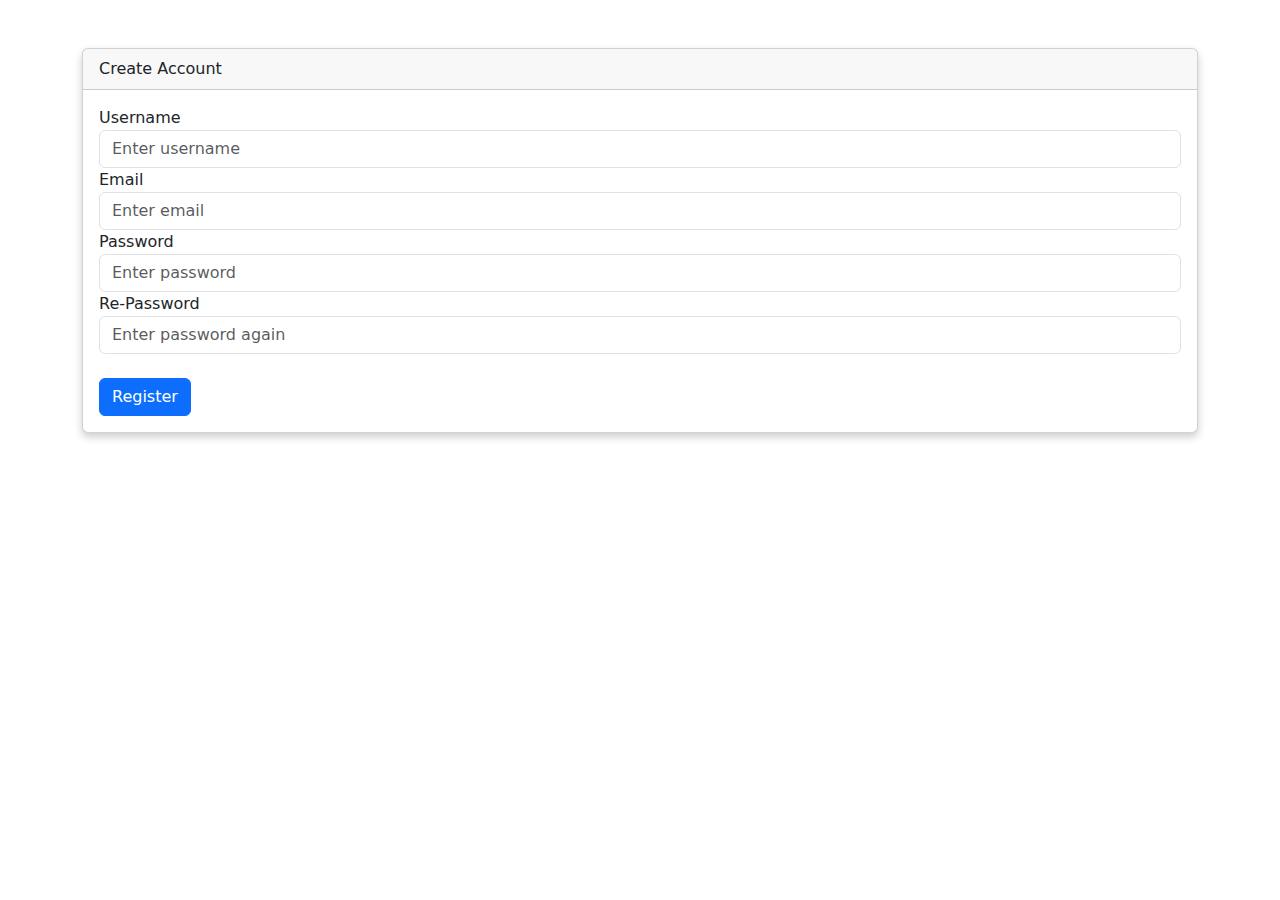
<file: Project#2-FormValidator/index.html>
<!DOCTYPE html>
<html lang="en">

<head>
    <meta charset="UTF-8">
    <meta http-equiv="X-UA-Compatible" content="IE=edge">
    <meta name="viewport" content="width=device-width, initial-scale=1.0">
    <title>Project 2 - Form Validator</title>
    <link href="https://cdn.jsdelivr.net/npm/bootstrap@5.2.0-beta1/dist/css/bootstrap.min.css" rel="stylesheet">
    <style>
        .card {
            box-shadow: 0px 4px 8px 0px rgba(0, 0, 0, 0.2);
        }
    </style>
</head>

<body>

    <div class="container my-5 d-flexbox justify-content-center">
        <div class="col sm-5">
            <div class="card">
                <div class="card-header">Create Account</div>
                <div class="card-body">
                    <form id="form">
                        <div class="form-group">
                            <label for="username">Username</label>
                            <input type="text" class="form-control" id="username" placeholder="Enter username">
                            <div></div>
                        </div>
                        <div class="form-group">
                            <label for="email">Email</label>
                            <input type="email" class="form-control" id="email" placeholder="Enter email">
                            <div></div>
                        </div>
                        <div class="form-group">
                            <label for="password">Password</label>
                            <input type="password" class="form-control" id="password" placeholder="Enter password">
                            <div></div>
                        </div>

                        <div class="form-group">
                            <label for="repassword">Re-Password</label>
                            <input type="password" class="form-control" id="repassword"
                                placeholder="Enter password again">
                            <div></div>
                        </div>
                        <div class="empty">
                            <label></label>
                        </div>
                        <button type="submit" class="btn btn-primary btn-block">Register</button>
                    </form>
                </div>
            </div>
        </div>
    </div>


    <!--scripts-->
    <script src="https://code.jquery.com/jquery-3.6.0.slim.js"></script>
    <script src="https://cdn.jsdelivr.net/npm/bootstrap@5.2.0-beta1/dist/js/bootstrap.bundle.min.js"></script>
    <script src="https://cdn.jsdelivr.net/npm/@popperjs/core@2.11.5/dist/umd/popper.min.js"></script>
    <script src="https://cdn.jsdelivr.net/npm/bootstrap@5.2.0-beta1/dist/js/bootstrap.min.js"></script>
    <script src="script.js"></script>
</body>

</html>
</file>
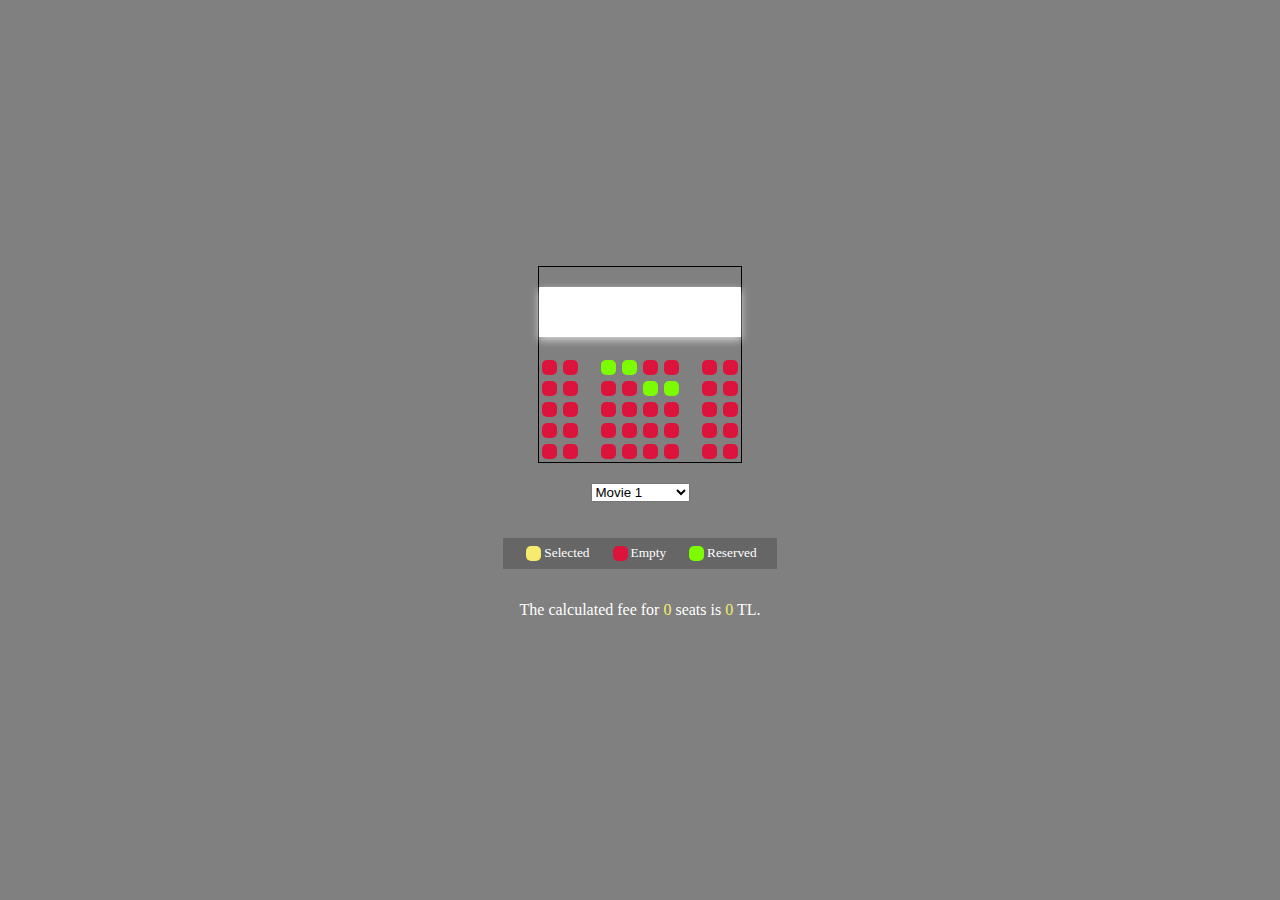
<file: Project#3-CinemaTicketBooking/index.html>
<!DOCTYPE html>
<html lang="en">
<head>
    <meta charset="UTF-8">
    <meta http-equiv="X-UA-Compatible" content="IE=edge">
    <meta name="viewport" content="width=device-width, initial-scale=1.0">
    <link rel="stylesheet" href="style.css">
    <title>Project 3 - Cinema Ticket Booking</title>
</head>
<body>
    
    <div class="container">
        <div class="screen"></div>
        <div class="row">
            <div class="seat"></div>
            <div class="seat"></div>
            <div class="seat reserved"></div>
            <div class="seat reserved"></div>
            <div class="seat"></div>
            <div class="seat"></div>
            <div class="seat"></div>
            <div class="seat"></div>
        </div>
        <div class="row">
            <div class="seat"></div>
            <div class="seat"></div>
            <div class="seat"></div>
            <div class="seat"></div>
            <div class="seat reserved"></div>
            <div class="seat reserved"></div>
            <div class="seat"></div>
            <div class="seat"></div>
        </div>
        <div class="row">
            <div class="seat"></div>
            <div class="seat"></div>
            <div class="seat"></div>
            <div class="seat"></div>
            <div class="seat"></div>
            <div class="seat"></div>
            <div class="seat"></div>
            <div class="seat"></div>
        </div>
        <div class="row">
            <div class="seat"></div>
            <div class="seat"></div>
            <div class="seat"></div>
            <div class="seat"></div>
            <div class="seat"></div>
            <div class="seat"></div>
            <div class="seat"></div>
            <div class="seat"></div>
        </div>
        <div class="row">
            <div class="seat"></div>
            <div class="seat"></div>
            <div class="seat"></div>
            <div class="seat"></div>
            <div class="seat"></div>
            <div class="seat"></div>
            <div class="seat"></div>
            <div class="seat"></div>
        </div>
    </div>

    <div class="movie-list">
        <select id="movie">
            <option disabled>Select Movie</option>
            <option value="20">Movie 1</option>
            <option value="22">Movie 2</option>
            <option value="25">Movie 3</option>
        </select>
    </div>

    <ul class="info">
        <li>
            <div class="seat selected"></div>
            <small>Selected</small>
        </li>
        <li>
            <div class="seat"></div>
            <small>Empty</small>
        </li>
        <li>
            <div class="seat reserved"></div>
            <small>Reserved</small>
        </li>
    </ul>

    <p class="text">
        The calculated fee for <span id="count">0</span> seats is <span id="amount">0</span> TL.
    </p>


    <script src="script.js"></script>
</body>
</html>
</file>
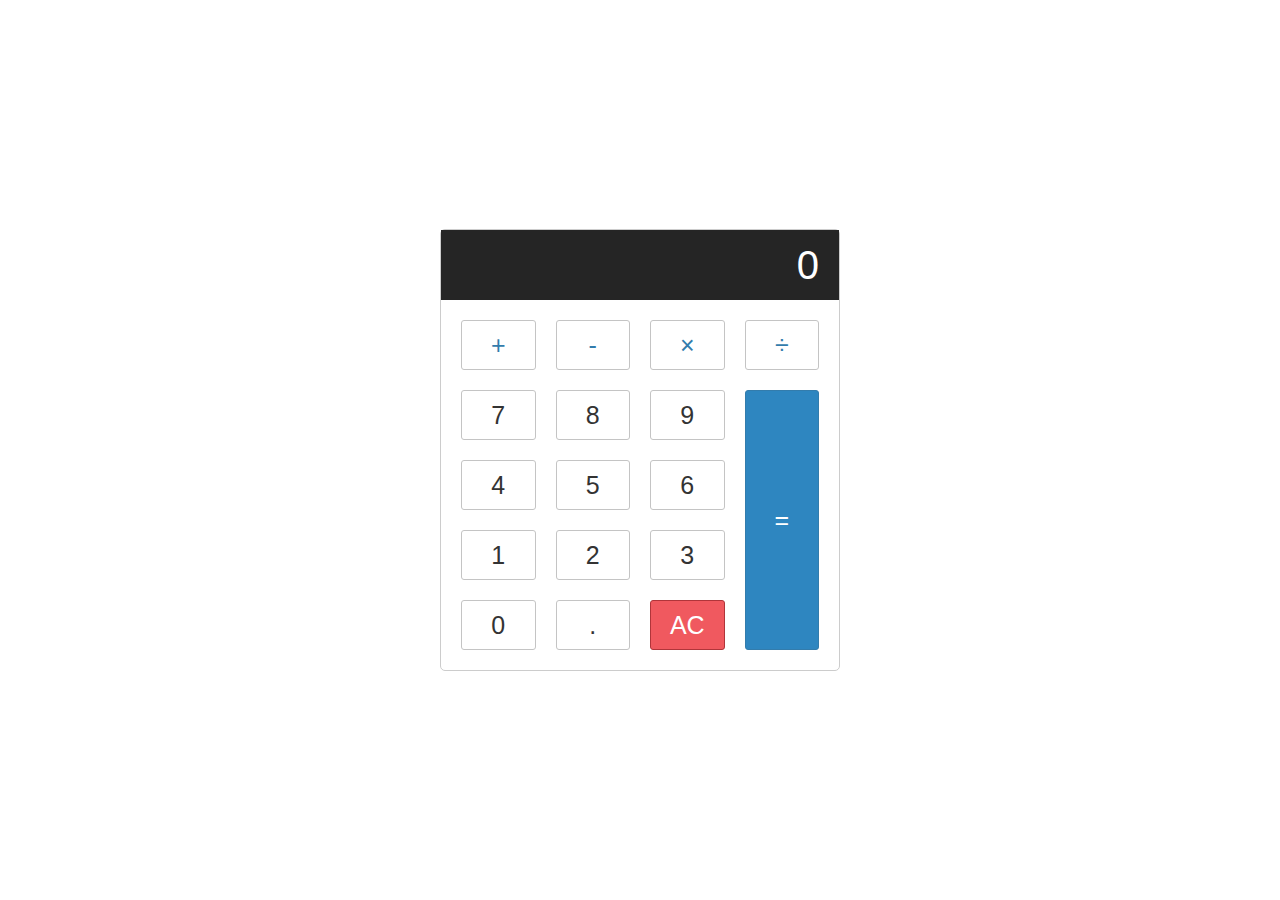
<file: Project#4-Calculator/index.html>
<!DOCTYPE html>
<html lang="en">
<head>
    <meta charset="UTF-8">
    <meta http-equiv="X-UA-Compatible" content="IE=edge">
    <meta name="viewport" content="width=device-width, initial-scale=1.0">
    <link rel="stylesheet" href="style.css">
    <title>Project 4 - Calculator</title>
</head>
<body>
    

    <div class="calculator">
        <input type="text" class="calculator-input" disabled>

        <div class="calculator-keys">
            <button type="button" class="operator" value="+">+</button>
            <button type="button" class="operator" value="-">-</button>
            <button type="button" class="operator" value="*">&times;</button>
            <button type="button" class="operator" value="/">&divide;</button>

            <button type="button" value="7">7</button>
            <button type="button" value="8">8</button>
            <button type="button" value="9">9</button>

            <button type="button" value="4">4</button>
            <button type="button" value="5">5</button>
            <button type="button" value="6">6</button>

            <button type="button" value="1">1</button>
            <button type="button" value="2">2</button>
            <button type="button" value="3">3</button>

            <button type="button" value="0">0</button>
            <button type="button" class="decimal" value=".">.</button>
            <button type="button" class="clear" value="clear">AC</button>

            <button type="button" class="equal-sign operator" value="=">=</button>

        </div>
    </div>


    <script src="script.js"></script>
</body>
</html>
</file>
<file: Project#3-CinemaTicketBooking/style.css>
body {
    background-color: gray;
    display: flex;
    flex-direction: column;
    align-items: center;
    justify-content: center;
    height: 100vh;
    margin: 0;
    color: #fff;
}

.seat {
    background-color:crimson ;
    height: 15px;
    width: 15px;
    margin: 3px;
    border-radius: 5px;
}

.seat.selected {
    background-color: #f6eb6f;
}

.seat.reserved {
    background-color:lawngreen;
}

.seat:not(.reserved):hover {
    cursor: pointer;
    transform: scale(1.3);
}

.seat:nth-of-type(2) {
    margin-right: 20px;
}

.seat:nth-last-of-type(3) {
    margin-right: 20px;
}

.row {
    display: flex;
}

.screen {
    background-color: #fff;
    height: 50px;
    width: 100%;
    margin: 20px 0;
    box-shadow: 0 3px 8px rgba(255, 255, 255, 0.7);
}

.movie-list {
    margin: 20px 0;
}

.info {
    background-color: rgba(0, 0, 0, 0.2);
    padding: 5px 10px;
    color: white;
    display: flex;
}

.info li {
    display: flex;
    align-items: center;
    justify-content: center;
    margin: 0 10px;
}

p.text span {
    color: #f6eb6f;
}

.container {
    border: 1px solid black;
}
</file>
<file: Project#4-Calculator/style.css>
* {
    margin: 0;
    padding: 0;
    box-sizing: border-box;
}

html {
    font-size: 10px;
}

body {
    font-size: 1.2rem;
}

.calculator {
    border: 1px solid #ccc;
    border-radius: 5px;
    width: 400px;
    position: absolute;
    top: 50%;
    left: 50%;
    transform: translate(-50%,-50%);
}

.calculator-input {
    width: 100%;
    font-size: 4rem;
    height: 70px;
    border: none;
    background-color: #252525;
    color: #fff;
    text-align: right;
    padding-left: 20px;
    padding-right: 20px;
}

button {
    height: 50px;
    background-color: #fff;
    border-radius: 3px;
    border: 1px solid #c4c4c4;
    background-color: transparent;
    font-size: 2.5rem;
    color: #333;
}

button:hover {
    background-color: #eaeaea;
}

.operator {
    color: #337cac;
}

.clear {
    background-color: #f0595f;
    border-color: #b0353a;
    color: #fff;
}

.clear:hover {
    background-color: #f17377;
}

.equal-sign {
    background-color: #2e86c0;
    border-color: #337cac;
    color: #fff;
    height: 100%;
    grid-area: 2/4/6/5;
}

.equal-sign:hover {
    background-color: #4e9ed4;
}

.calculator-keys {
    display: grid;
    grid-template-columns: repeat(4, 1fr);
    grid-gap: 20px;
    padding: 20px
}
</file>
